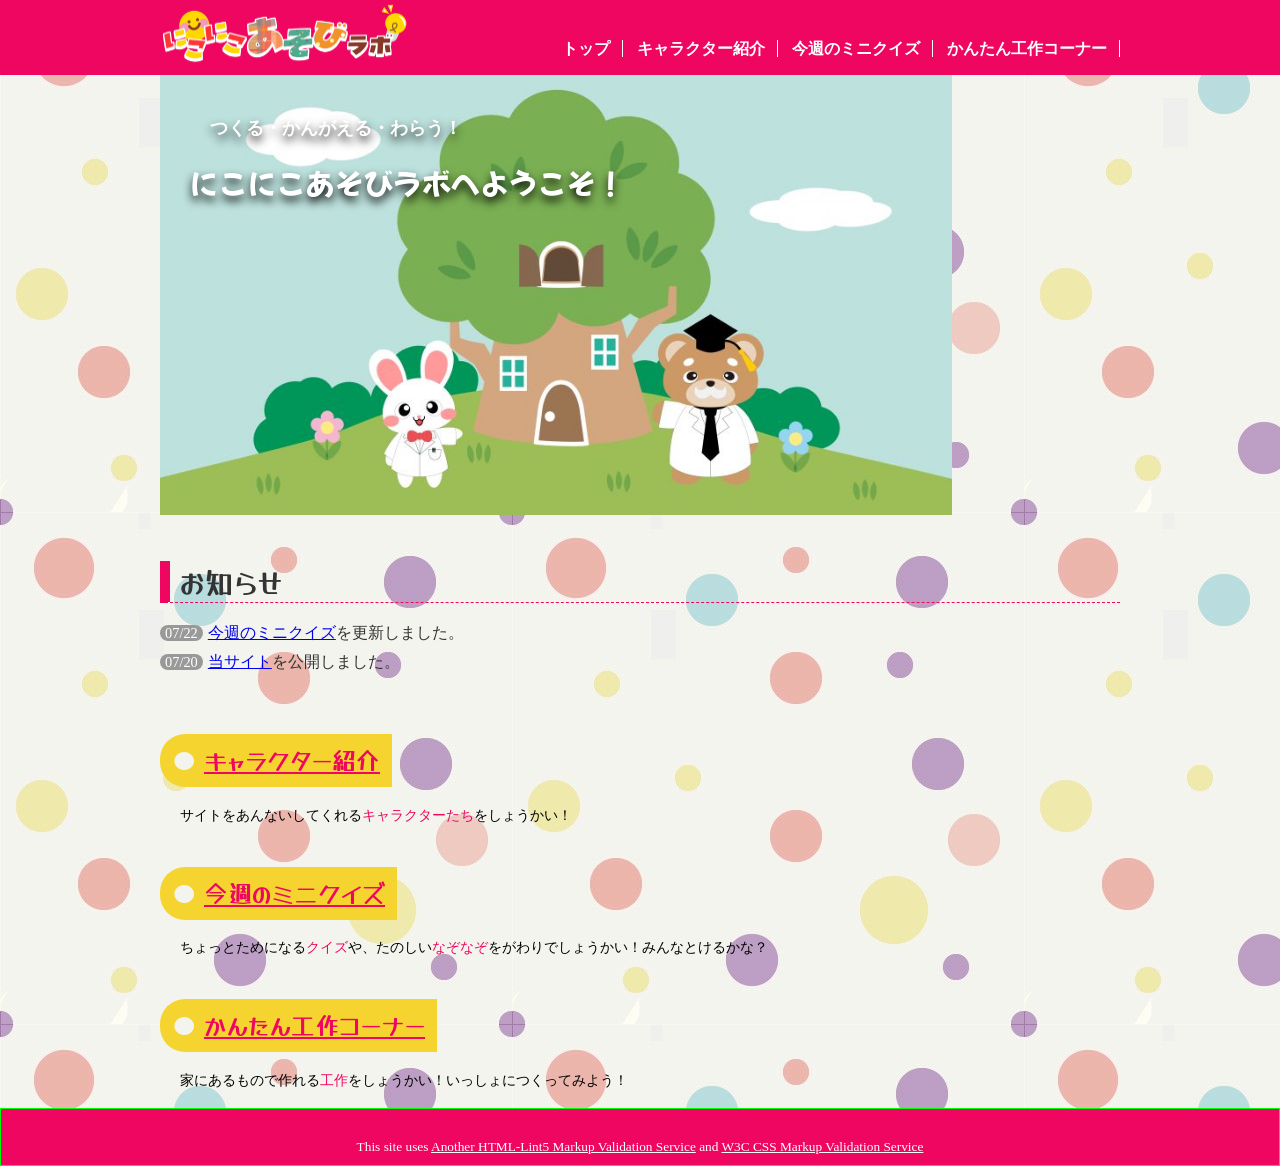
<file: index.html>
<!DOCTYPE html>
<html lang="ja">

<head>
    <meta charset="UTF-8">
    <title>にこにこあそびラボ：トップページ</title>
    <link rel="stylesheet" href="css/mystyle.css">
    <link rel="preconnect" href="https://fonts.googleapis.com">
    <link rel="preconnect" href="https://fonts.gstatic.com" crossorigin>
    <link rel="stylesheet"
        href="https://fonts.googleapis.com/css2?family=Mochiy+Pop+One&family=Yusei+Magic&display=swap">
    <link href="https://use.fontawesome.com/releases/v5.6.1/css/all.css" rel="stylesheet">
    <meta name="description" content="にこにこあそびラボは・・">
    <meta name="viewport" content="width=device-width">
</head>

<body>
    <header>
        <div class="header-in">
            <a href="index.html">
                <img id="pagetop" src="image/logo.png" width="250" height="70.25" alt="にこにこあそびラボ">
            </a>
            <nav>
                <ul>
                    <li><a href="index.html">トップ</a></li>
                    <li><a href="contents1.html">キャラクター紹介</a></li>
                    <li><a href="contents2-2.html">今週のミニクイズ</a></li>
                    <li><a href="contents3.html">かんたん工作コーナー</a></li>
                </ul>
            </nav>
        </div>
    </header>
    <article>
        <img src="image/image_top.jpg" width="792" height="440" alt="トップページ画像">
        <div class="catch">
            <p class="catch-p"><strong>つくる・かんがえる・わらう！</strong></p>
            <h1>にこにこあそびラボへようこそ！</h1>
        </div>
        <br><br>
        <h2>お知らせ</h2>
        <ul>
            <li><time datetime="2024-07-22">07/22</time><a href="contents2-2.html">今週のミニクイズ</a>を更新しました。</li>
            <li><time datetime="2024-07-20">07/20</time><a href="index.html">当サイト</a>を公開しました。</li>
        </ul>
        <br>
        <div class="index-section">
            <section>
                <h3><a href="contents1.html">キャラクター紹介</a></h3>
                <p>サイトをあんないしてくれる<span class="red">キャラクターたち</span>をしょうかい！</p>
            </section>
            <section>
                <h3><a href="contents2-2.html">今週のミニクイズ</a></h3>
                <p>ちょっとためになる<span class="red">クイズ</span>や、たのしい<span class="red">なぞなぞ</span>をがわりでしょうかい！みんなとけるかな？</p>
            </section>
            <section>
                <h3><a href="contents3.html">かんたん工作コーナー</a></h3>
                <p>家にあるもので作れる<span class="red">工作</span>をしょうかい！いっしょにつくってみよう！</p>
            </section>
        </div>
    </article>
    <footer>
        <br><small>This site uses <a href="&https://www.htmllint.net/html-lint/htmllint.html#" target="_blank"> Another
                HTML-Lint5 Markup Validation Service</a>
            and <a href="https://jigsaw.w3.org/css-validator/#validate_by_upload" target="_blank"> W3C CSS Markup
                Validation Service</a></small>
    </footer>
</body>

</html>
</file>
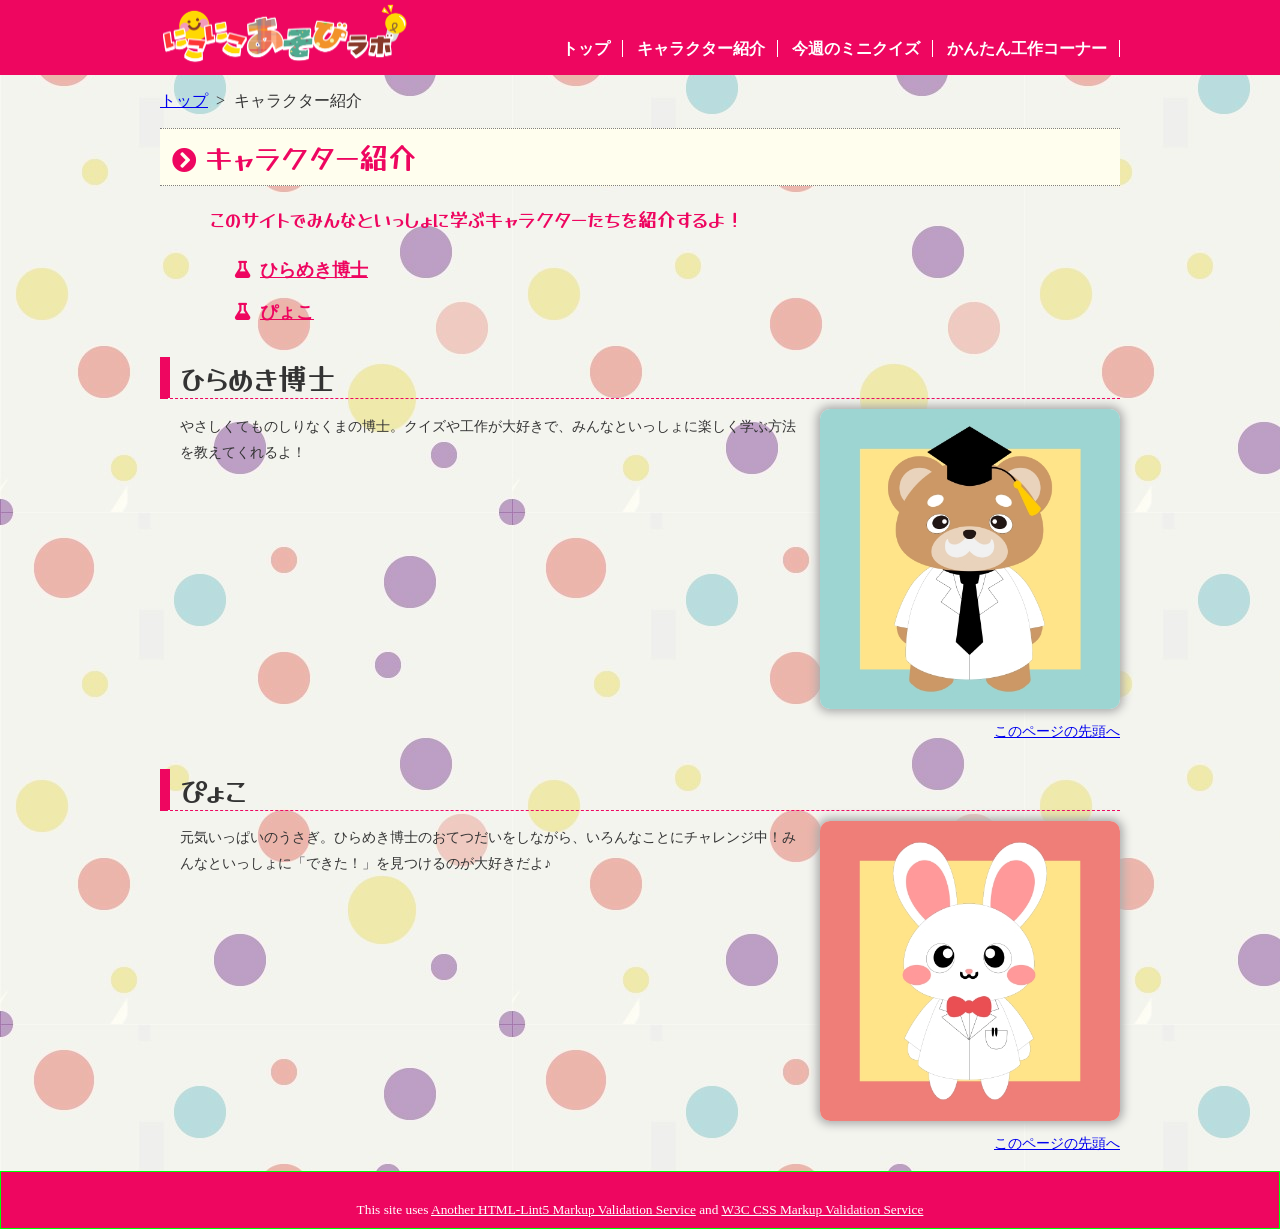
<file: contents1.html>
<!DOCTYPE html>
<html lang="ja">

<head>
    <meta charset="UTF-8">
    <title>にこにこあそびラボ：キャラクター紹介</title>
    <link rel="stylesheet" href="css/mystyle.css">
    <link rel="preconnect" href="https://fonts.googleapis.com">
    <link rel="preconnect" href="https://fonts.gstatic.com" crossorigin>
    <link rel="stylesheet"
        href="https://fonts.googleapis.com/css2?family=Mochiy+Pop+One&family=Yusei+Magic&display=swap">
    <link href="https://use.fontawesome.com/releases/v5.6.1/css/all.css" rel="stylesheet">
    <meta name="description" content="キャラクター紹介は・・・">
    <meta name="viewport" content="width=device-width">
</head>

<body>
    <header>
        <div class="header-in">
            <a href="index.html">
                <img id="pagetop" src="image/logo.png" width="250" height="70.25" alt="にこにこあそびラボ">
            </a>
            <nav>
                <ul>
                    <li><a href="index.html">トップ</a></li>
                    <li><a href="contents1.html">キャラクター紹介</a></li>
                    <li><a href="contents2-2.html">今週のミニクイズ</a></li>
                    <li><a href="contents3.html">かんたん工作コーナー</a></li>
                </ul>
            </nav>
        </div>
    </header>
    <article class="page">
        <ol class="ol-flow">
            <li><a href="index.html">トップ</a>&nbsp;&nbsp;&gt;</li>
            <li>キャラクター紹介</li>
        </ol>
        <h1 class="contents-h1">キャラクター紹介</h1>
        <p class="contents1-p">このサイトでみんなといっしょに学ぶキャラクターたちを紹介するよ！</p>
        <ul class="contents1-list">
            <li><a href="#contents1-1">ひらめき博士</a></li>
            <li><a href="#contents1-2">ぴょこ</a></li>
        </ul>
        <section>
            <h2 id="contents1-1">ひらめき博士</h2>
            <img class="contents1-img" src="image/character1.jpg" width="300" height="300" alt="くま博士のイラスト">
            <p>やさしくてものしりなくまの博士。クイズや工作が大好きで、みんなといっしょに楽しく学ぶ方法を教えてくれるよ！</p>
            <p class="sentou"><a href="#pagetop">このページの先頭へ</a></p>
        </section>
        <section>
            <h2 id="contents1-2">ぴょこ</h2>
            <img class="contents1-img" src="image/character2.jpg" width="300" height="300" alt="ひよこ冒険者のイラスト">
            <p>元気いっぱいのうさぎ。ひらめき博士のおてつだいをしながら、いろんなことにチャレンジ中！みんなといっしょに「できた！」を見つけるのが大好きだよ♪</p>
            <p class="sentou"><a href="#pagetop">このページの先頭へ</a></p>
        </section>
    </article>
    <footer>
        <br><small>This site uses <a href="&https://www.htmllint.net/html-lint/htmllint.html#" target="_blank"> Another
                HTML-Lint5 Markup Validation Service</a>
            and <a href="https://jigsaw.w3.org/css-validator/#validate_by_upload" target="_blank"> W3C CSS Markup
                Validation Service</a></small>
    </footer>
</body>

</html>
</file>
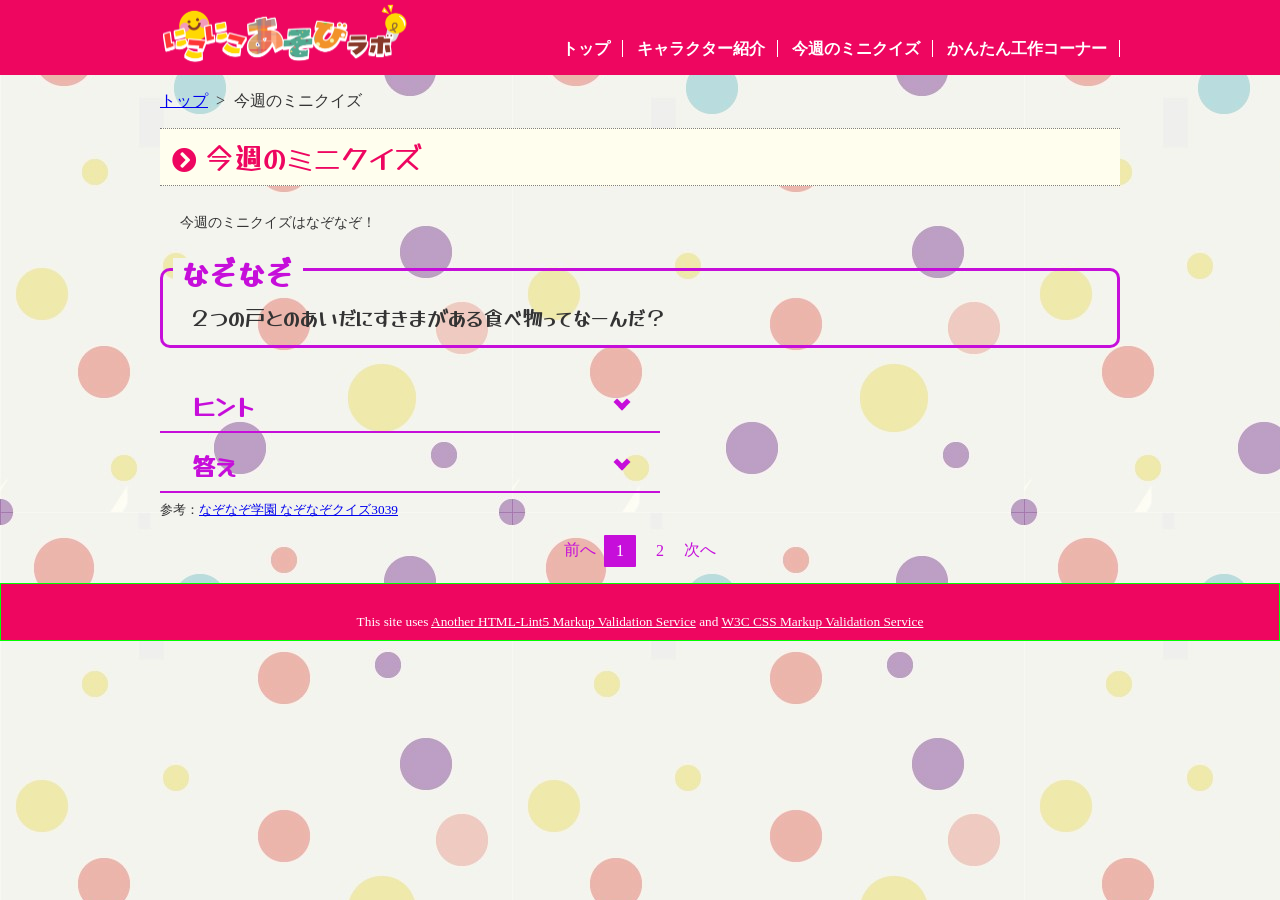
<file: contents2-1.html>
<!DOCTYPE html>
<html lang="ja">

<head>
    <meta charset="UTF-8">
    <title>にこにこあそびラボ：今週のミニクイズ</title>
    <link rel="stylesheet" href="css/mystyle.css">
    <link rel="preconnect" href="https://fonts.googleapis.com">
    <link rel="preconnect" href="https://fonts.gstatic.com" crossorigin>
    <link rel="stylesheet"
        href="https://fonts.googleapis.com/css2?family=Mochiy+Pop+One&family=Yusei+Magic&display=swap">
    <link href="https://use.fontawesome.com/releases/v5.6.1/css/all.css" rel="stylesheet">
    <meta name="description" content="今週のミニクイズは・・・">
    <meta name="viewport" content="width=device-width">
</head>

<body>
    <header>
        <div class="header-in">
            <a href="index.html">
                <img id="pagetop" src="image/logo.png" width="250" height="70.25" alt="にこにこあそびラボ">
            </a>
            <nav>
                <ul>
                    <li><a href="index.html">トップ</a></li>
                    <li><a href="contents1.html">キャラクター紹介</a></li>
                    <li><a href="contents2-2.html">今週のミニクイズ</a></li>
                    <li><a href="contents3.html">かんたん工作コーナー</a></li>
                </ul>
            </nav>
        </div>
    </header>
    <article class="page">
        <ol class="ol-flow">
            <li><a href="index.html">トップ</a>&nbsp;&nbsp;&gt;</li>
            <li>今週のミニクイズ</li>
        </ol>
        <h1 class="contents-h1">今週のミニクイズ</h1>
        <p>今週のミニクイズはなぞなぞ！</p>
        <div class="contents2-box">
            <span class="box-title">なぞなぞ</span>
            <p>２つの戸とのあいだにすきまがある食べ物ってなーんだ？</p>
        </div>
        <details class="accordion">
            <summary>ヒント</summary>
            <!-- 左の吹き出し -->
            <div class="chat left">
                <figure>
                    <img src="image/character1_icon.png" width="100" height="100" alt="ひらめき博士のアイコン">
                </figure>
                <div class="chatting kuma">
                    <p class="chat-text">ヒントは野菜じゃ。</p>
                </div>
            </div>
        </details>
        <details class="accordion">
            <summary>答え</summary>
            <!-- 右の吹き出し -->
            <div class="chat right">
                <figure>
                    <img src="image/character2_icon.png" width="100" height="100" alt="ぴょこのアイコン">
                </figure>
                <div class="chatting usagi">
                    <p class="chat-text">わかった！<br>トマトだね！</p>
                </div>
            </div>
            <!-- 左の吹き出し -->
            <div class="chat left">
                <figure>
                    <img src="image/character1_icon.png" width="100" height="100" alt="ひらめき博士のアイコン">
                </figure>
                <div class="chatting kuma">
                    <p class="chat-text">正解じゃ！</p>
                </div>
            </div>
            <!-- 左の吹き出し -->
            <div class="chat left">
                <figure>
                    <img src="image/character1_icon.png" width="100" height="100" alt="ひらめき博士のアイコン">
                </figure>
                <div class="chatting kuma">
                    <p class="chat-text">２つの戸(と)のあいだに間(ま)があるから、戸(と)間(ま)戸(と)になるんじゃよ。</p>
                </div>
            </div>
        </details>
        <small>参考：<a href="https://nazogaku.com/q3039/">なぞなぞ学園 なぞなぞクイズ3039</a></small>
        <ol class="pagination-2">
            <li class="prev"><a href="#">前へ</a></li>
            <li class="current"><a href="contents2-1.html">1</a></li>
            <li><a href="contents2-2.html">2</a></li>
            <li class="next"><a href="contents2-2.html">次へ</a></li>
        </ol>
    </article>
    <footer>
        <br><small>This site uses <a href="&https://www.htmllint.net/html-lint/htmllint.html#" target="_blank"> Another
                HTML-Lint5 Markup Validation Service</a>
            and <a href="https://jigsaw.w3.org/css-validator/#validate_by_upload" target="_blank"> W3C CSS Markup
                Validation Service</a></small>
    </footer>
</body>

</html>
</file>
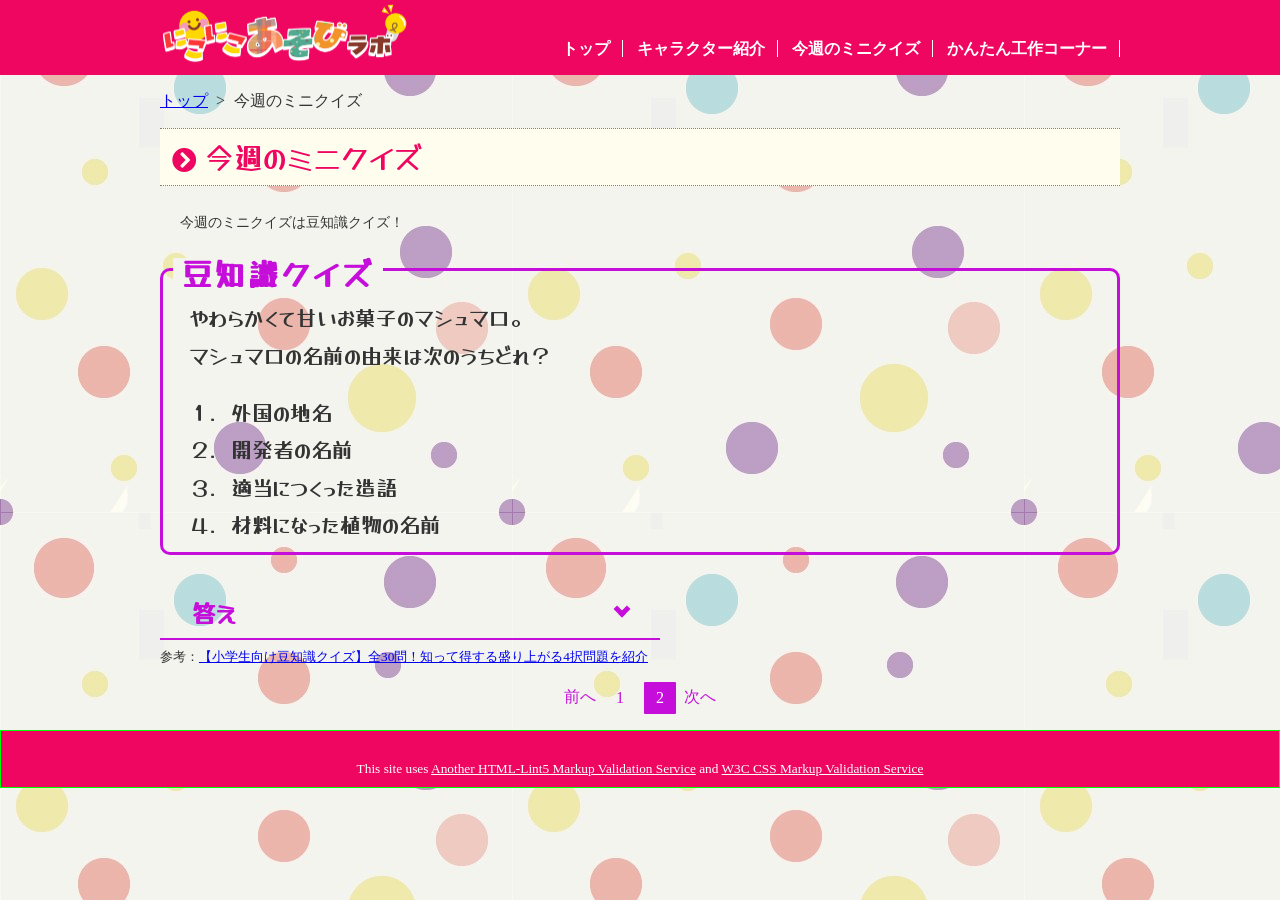
<file: contents2-2.html>
<!DOCTYPE html>
<html lang="ja">

<head>
    <meta charset="UTF-8">
    <title>にこにこあそびラボ：今週のミニクイズ</title>
    <link rel="stylesheet" href="css/mystyle.css">
    <link rel="preconnect" href="https://fonts.googleapis.com">
    <link rel="preconnect" href="https://fonts.gstatic.com" crossorigin>
    <link rel="stylesheet"
        href="https://fonts.googleapis.com/css2?family=Mochiy+Pop+One&family=Yusei+Magic&display=swap">
    <link href="https://use.fontawesome.com/releases/v5.6.1/css/all.css" rel="stylesheet">
    <meta name="description" content="今週のミニクイズは・・・">
    <meta name="viewport" content="width=device-width">
</head>

<body>
    <header>
        <div class="header-in">
            <a href="index.html">
                <img id="pagetop" src="image/logo.png" width="250" height="70.25" alt="にこにこあそびラボ">
            </a>
            <nav>
                <ul>
                    <li><a href="index.html">トップ</a></li>
                    <li><a href="contents1.html">キャラクター紹介</a></li>
                    <li><a href="contents2-2.html">今週のミニクイズ</a></li>
                    <li><a href="contents3.html">かんたん工作コーナー</a></li>
                </ul>
            </nav>
        </div>
    </header>
    <article class="page">
        <ol class="ol-flow">
            <li><a href="index.html">トップ</a>&nbsp;&nbsp;&gt;</li>
            <li>今週のミニクイズ</li>
        </ol>
        <h1 class="contents-h1">今週のミニクイズ</h1>
        <p>今週のミニクイズは豆知識クイズ！</p>
        <div class="contents2-box">
            <span class="box-title">豆知識クイズ</span>
            <p>やわらかくて甘いお菓子のマシュマロ。<br>マシュマロの名前の由来は次のうちどれ？</p>
            <p>１．外国の地名<br>２．開発者の名前<br>３．適当につくった造語<br>４．材料になった植物の名前</p>
        </div>

        <details class="accordion">
            <summary>答え</summary>
            <!-- 左の吹き出し -->
            <div class="chat left">
                <figure>
                    <img src="image/character1_icon.png" width="100" height="100" alt="ひらめき博士のアイコン">
                </figure>
                <div class="chatting kuma">
                    <p class="chat-text">答えは、４の材料になった植物の名前じゃ。</p>
                </div>
            </div>
            <!-- 右の吹き出し -->
            <div class="chat right">
                <figure>
                    <img src="image/character2_icon.png" width="100" height="100" alt="ぴょこのアイコン">
                </figure>
                <div class="chatting usagi">
                    <p class="chat-text">「マシュマロ」という植物があるの？</p>
                </div>
            </div>
            <!-- 左の吹き出し -->
            <div class="chat left">
                <figure>
                    <img src="image/character1_icon.png" width="100" height="100" alt="ひらめき博士のアイコン">
                </figure>
                <div class="chatting kuma">
                    <p class="chat-text">そうじゃ。<br>日本名では「ウスベニタチアオイ」と呼ばれておるぞ。</p>
                </div>
            </div>
        </details>
        <small>参考：<a href="https://quiz-oukoku.jp/mamechishiki-quiz-primary-school/">【小学生向け豆知識クイズ】全30問！知って得する盛り上がる4択問題を紹介</a></small>
        <ol class="pagination-2">
            <li class="prev"><a href="contents2-1.html">前へ</a></li>
            <li><a href="contents2-1.html">1</a></li>
            <li class="current"><a href="contents2-2.html">2</a></li>
            <li class="next"><a href="#">次へ</a></li>
        </ol>
    </article>
    <footer>
        <br><small>This site uses <a href="&https://www.htmllint.net/html-lint/htmllint.html#" target="_blank"> Another
                HTML-Lint5 Markup Validation Service</a>
            and <a href="https://jigsaw.w3.org/css-validator/#validate_by_upload" target="_blank"> W3C CSS Markup
                Validation Service</a></small>
    </footer>
</body>

</html>
</file>
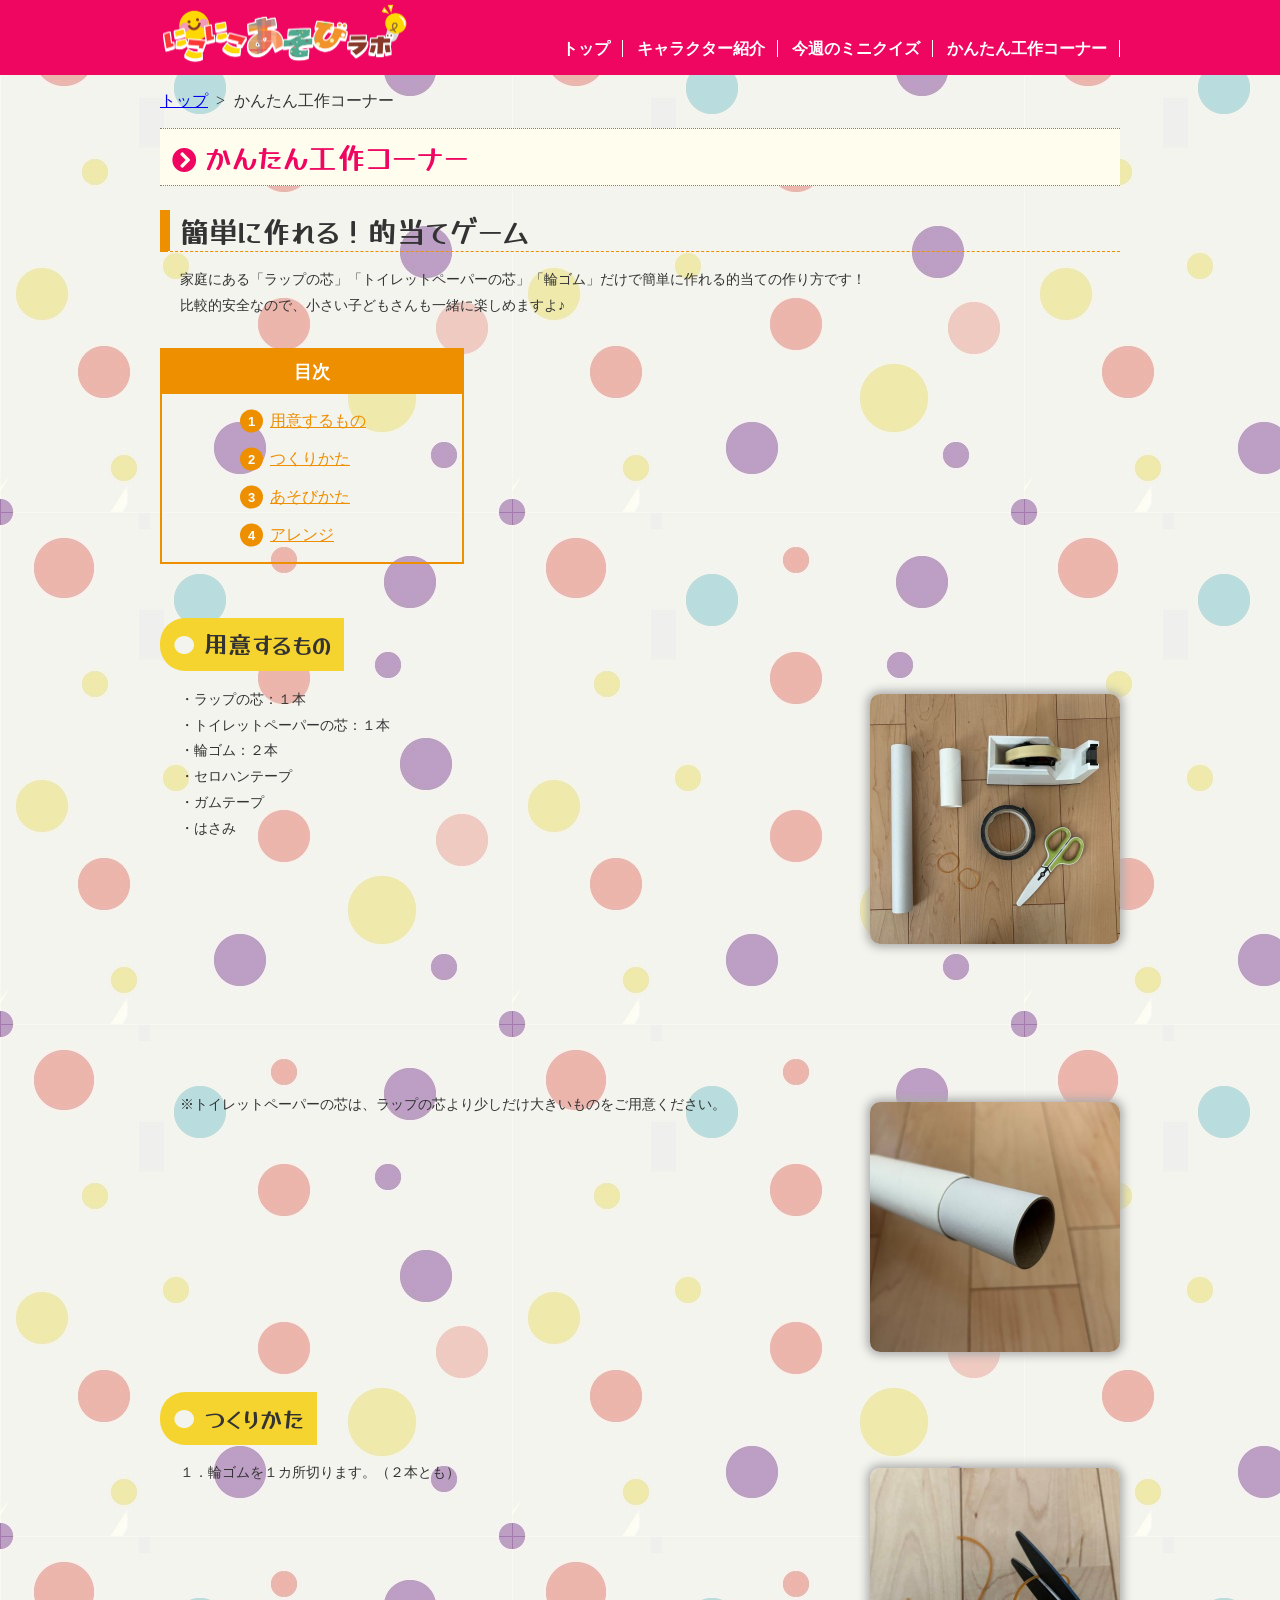
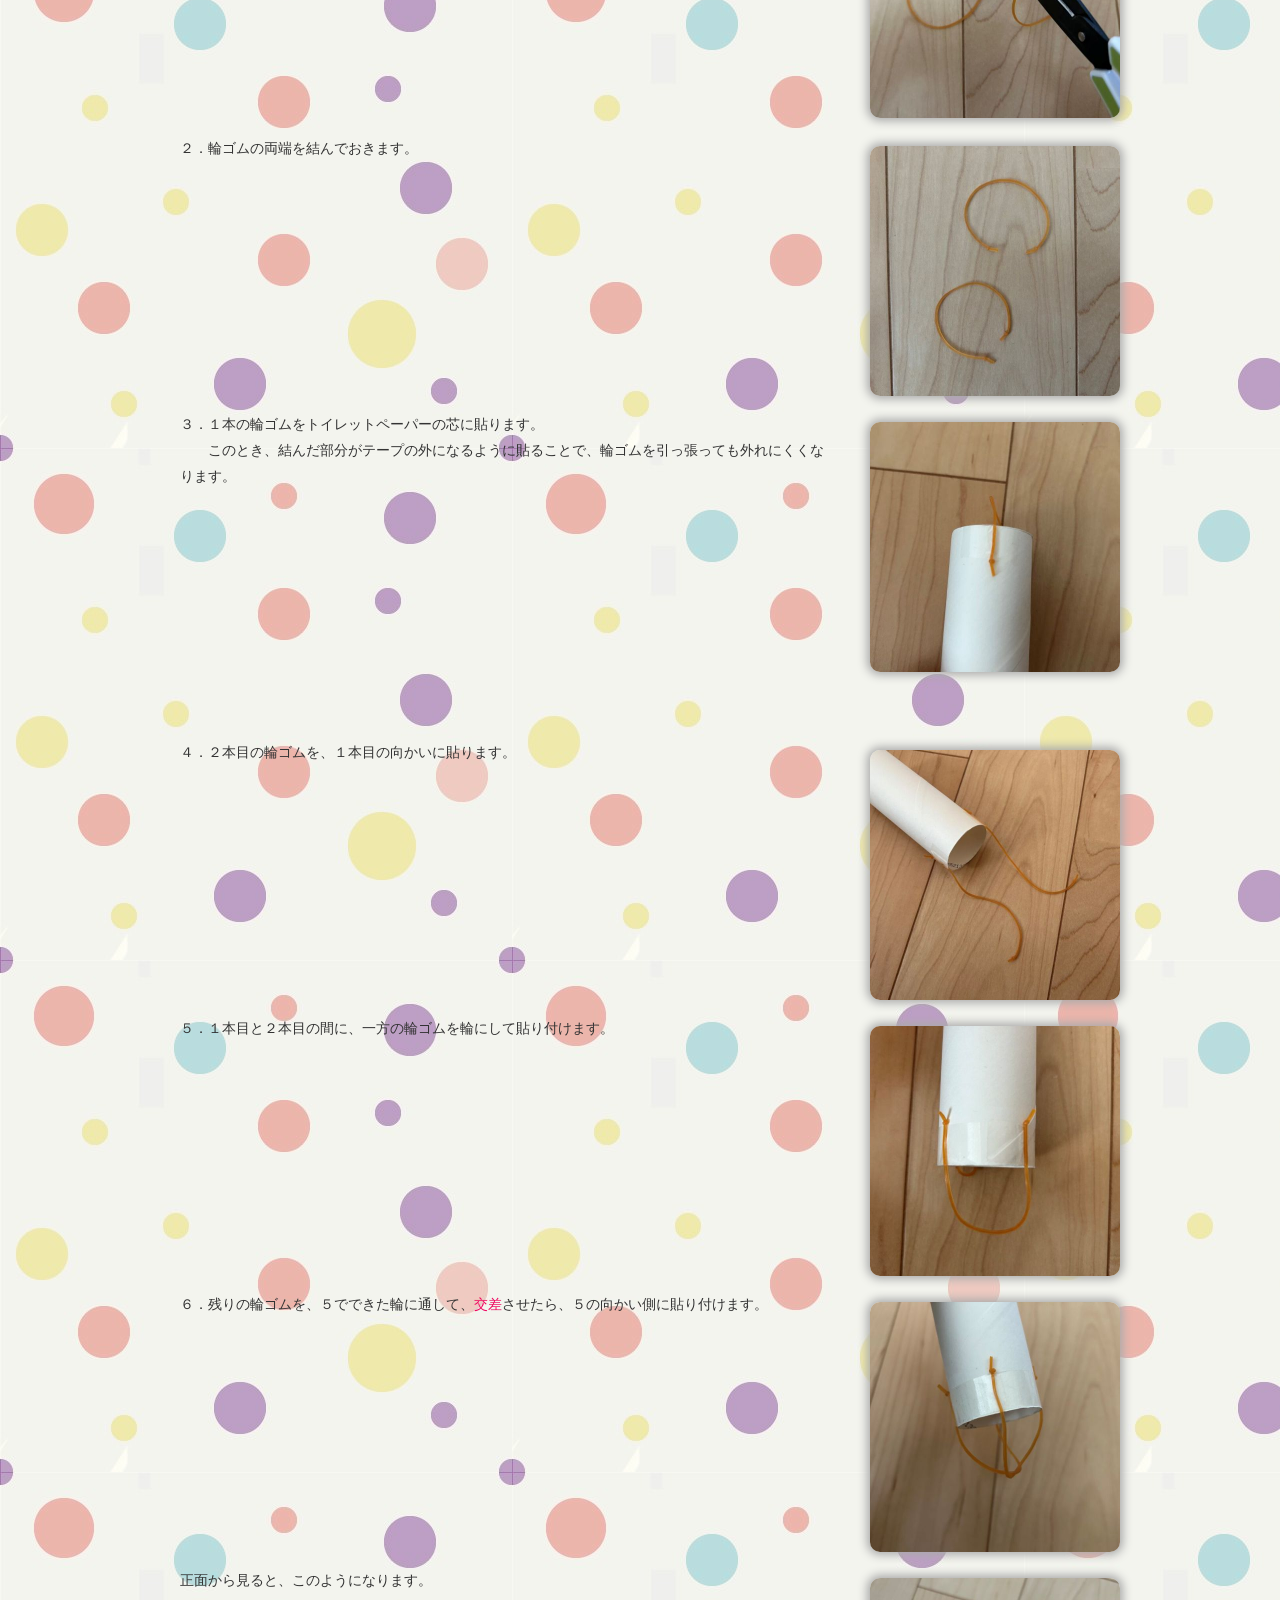
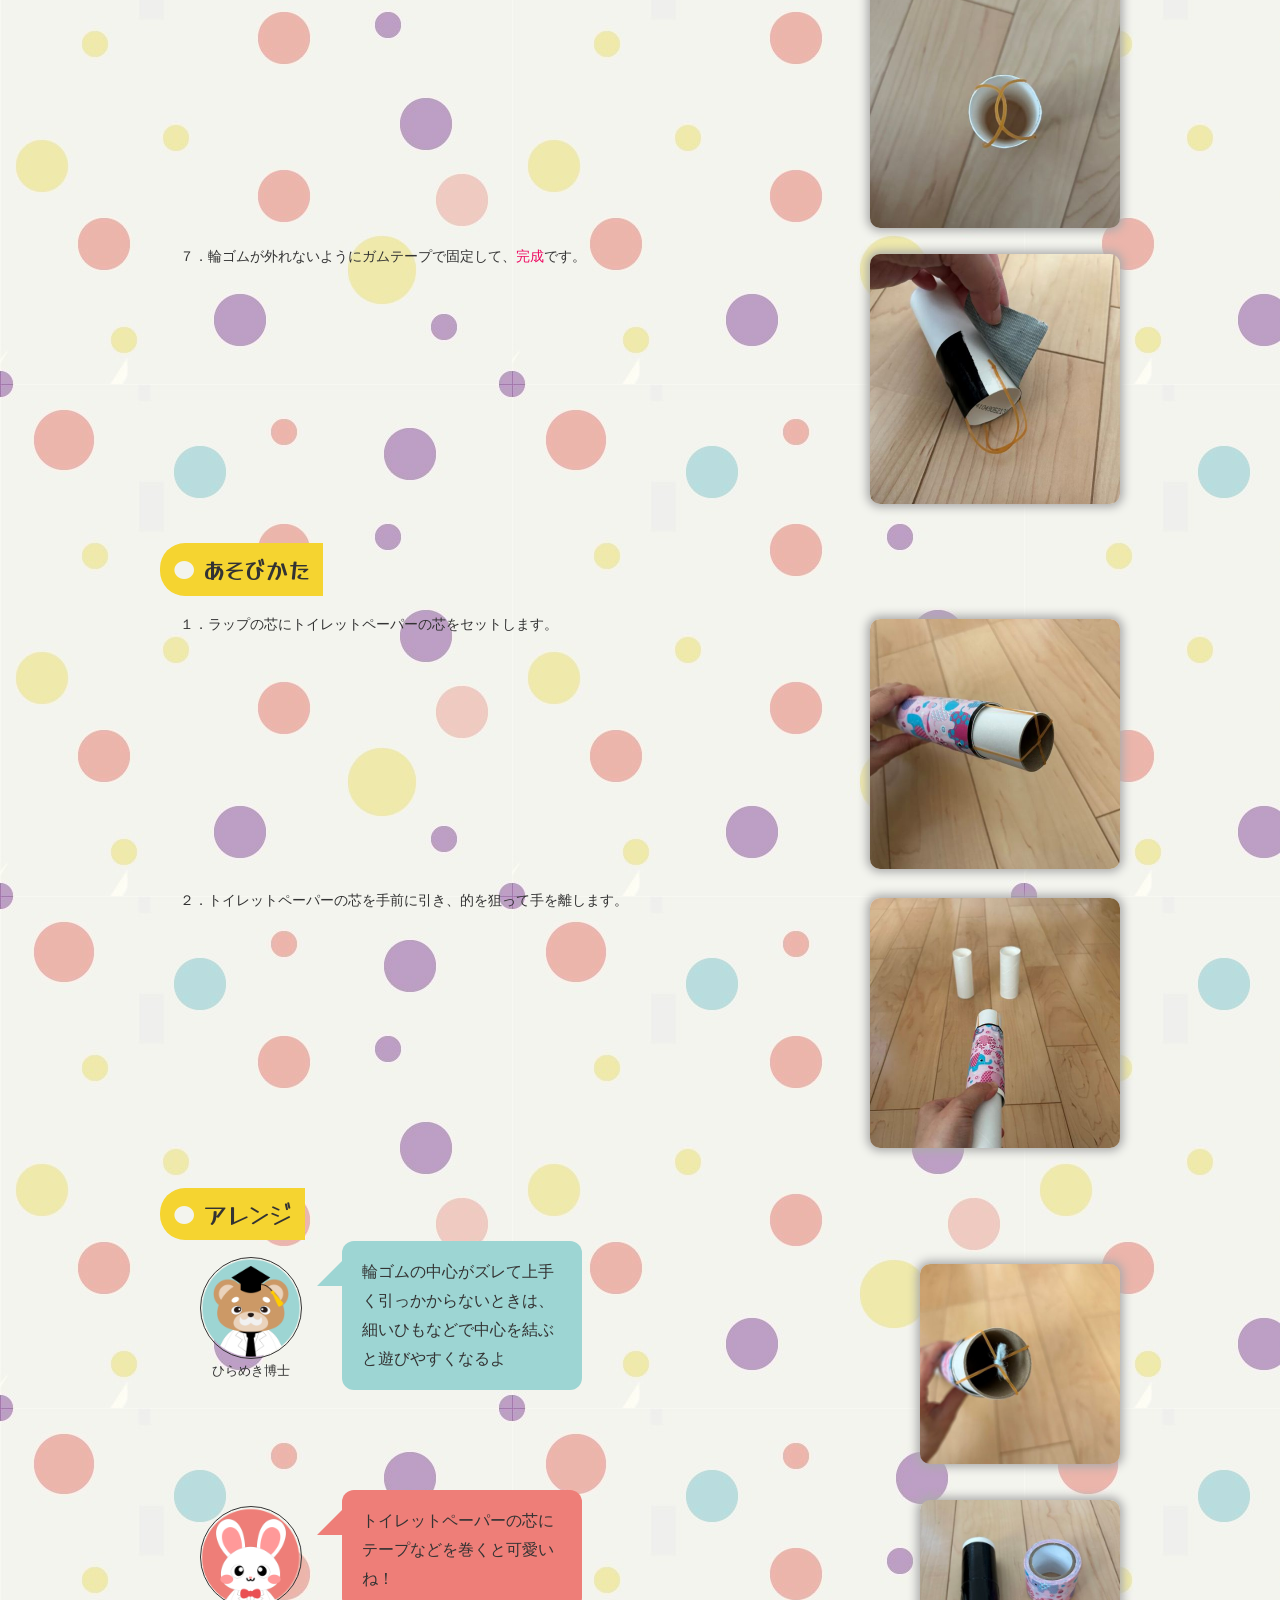
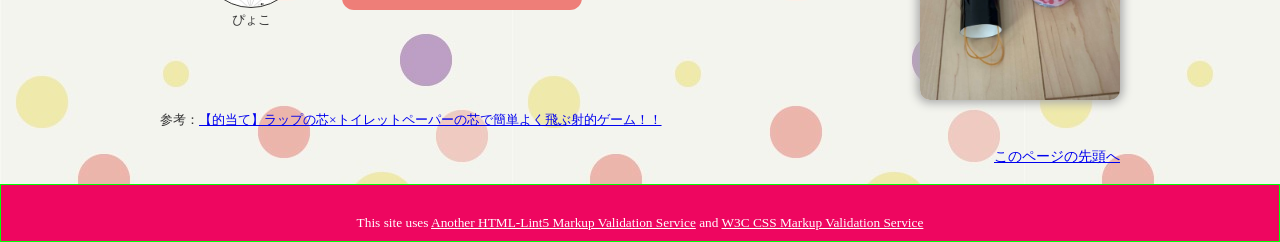
<file: contents3.html>
<!DOCTYPE html>
<html lang="ja">

<head>
    <meta charset="UTF-8">
    <title>にこにこあそびラボ：かんたん工作コーナー</title>
    <link rel="stylesheet" href="css/mystyle.css">
    <link rel="preconnect" href="https://fonts.googleapis.com">
    <link rel="preconnect" href="https://fonts.gstatic.com" crossorigin>
    <link rel="stylesheet"
        href="https://fonts.googleapis.com/css2?family=Mochiy+Pop+One&family=Yusei+Magic&display=swap">
    <link href="https://use.fontawesome.com/releases/v5.6.1/css/all.css" rel="stylesheet">
    <meta name="description" content="かんたん工作コーナーは・・・">
    <meta name="viewport" content="width=device-width">
</head>

<body>
    <header>
        <div class="header-in">
            <a href="index.html">
                <img id="pagetop" src="image/logo.png" width="250" height="70.25" alt="にこにこあそびラボ">
            </a>
            <nav>
                <ul>
                    <li><a href="index.html">トップ</a></li>
                    <li><a href="contents1.html">キャラクター紹介</a></li>
                    <li><a href="contents2-2.html">今週のミニクイズ</a></li>
                    <li><a href="contents3.html">かんたん工作コーナー</a></li>
                </ul>
            </nav>
        </div>
    </header>
    <article class="page">
        <ol class="ol-flow">
            <li><a href="index.html">トップ</a>&nbsp;&nbsp;&gt;</li>
            <li>かんたん工作コーナー</li>
        </ol>
        <h1 class="contents-h1">かんたん工作コーナー</h1>
        <h2 class="contents3-h2">簡単に作れる！的当てゲーム</h2>
        <p>家庭にある「ラップの芯」「トイレットペーパーの芯」「輪ゴム」だけで簡単に作れる的当ての作り方です！
            <br>比較的安全なので、小さい子どもさんも一緒に楽しめますよ♪
        </p>
        <div class="contents3-list">
            <div>目次</div>
            <ol>
                <li><a href="#contents3-1">用意するもの</a></li>
                <li><a href="#contents3-2">つくりかた</a></li>
                <li><a href="#contents3-3">あそびかた</a></li>
                <li><a href="#contents3-4">アレンジ</a></li>
            </ol>
        </div>
        <section class="contents3">
            <h3 id="contents3-1">用意するもの</h3>
            <img class="contents3-1-img" src="image/kousaku1-1.jpg" width="250" height="250" alt="用意するもの">
            <p>・ラップの芯：１本<br>・トイレットペーパーの芯：１本<br>・輪ゴム：２本<br>・セロハンテープ<br>・ガムテープ<br>・はさみ</p>
            <img class="contents3-2-img" src="image/kousaku1-2.jpg" width="250" height="250" alt="用意するもの">
            <p>※トイレットペーパーの芯は、ラップの芯より少しだけ大きいものをご用意ください。</p>
        </section>
        <section class="contents3">
            <h3 id="contents3-2">つくりかた</h3>
            <img class="contents3-1-img" src="image/kousaku2-1.jpg" width="250" height="250" alt="つくりかた">
            <p>１．輪ゴムを１カ所切ります。（２本とも）</p>
            <img class="contents3-2-img" src="image/kousaku2-2.jpg" width="250" height="250" alt="つくりかた">
            <p>２．輪ゴムの両端を結んでおきます。</p>
            <img class="contents3-2-img" src="image/kousaku2-3.jpg" width="250" height="250" alt="つくりかた">
            <p>３．１本の輪ゴムをトイレットペーパーの芯に貼ります。<br>　　このとき、結んだ部分がテープの外になるように貼ることで、輪ゴムを引っ張っても外れにくくなります。</p>
            <img class="contents3-2-img" src="image/kousaku2-4.jpg" width="250" height="250" alt="つくりかた">
            <p>４．２本目の輪ゴムを、１本目の向かいに貼ります。</p>
            <img class="contents3-2-img" src="image/kousaku2-5.jpg" width="250" height="250" alt="つくりかた">
            <p>５．１本目と２本目の間に、一方の輪ゴムを輪にして貼り付けます。</p>
            <img class="contents3-2-img" src="image/kousaku2-6.jpg" width="250" height="250" alt="つくりかた">
            <p>６．残りの輪ゴムを、５でできた輪に通して、<span class="red">交差</span>させたら、５の向かい側に貼り付けます。</p>
            <img class="contents3-2-img" src="image/kousaku2-6-2.jpg" width="250" height="250" alt="つくりかた">
            <p>正面から見ると、このようになります。</p>
            <img class="contents3-2-img" src="image/kousaku2-7.jpg" width="250" height="250" alt="つくりかた">
            <p>７．輪ゴムが外れないようにガムテープで固定して、<span class="red">完成</span>です。</p>
        </section>
        <section class="contents3">
            <h3 id="contents3-3">あそびかた</h3>
            <img class="contents3-1-img" src="image/kousaku3-1.jpg" width="250" height="250" alt="あそびかた">
            <p>１．ラップの芯にトイレットペーパーの芯をセットします。</p>
            <img class="contents3-2-img" src="image/kousaku3-2.jpg" width="250" height="250" alt="あそびかた">
            <p>２．トイレットペーパーの芯を手前に引き、的を狙って手を離します。</p>
        </section>
        <section class="contents3-a">
            <h3 id="contents3-4">アレンジ</h3>
            <img class="contents3-1-img" src="image/kousaku4-1.jpg" width="200" height="200" alt="アレンジ">
            <!-- 左の吹き出し -->
            <div class="chat left">
                <figure class="icon-img">
                    <img src="image/character1_icon.png" width="100" height="100" alt="ひらめき博士のアイコン">
                    <figcaption class="icon-name">ひらめき博士</figcaption>
                </figure>
                <div class="chatting kuma">
                    <p class="chat-text">輪ゴムの中心がズレて上手く引っかからないときは、細いひもなどで中心を結ぶと遊びやすくなるよ</p>
                </div>
            </div>
            <img class="contents3-2-img" src="image/kousaku4-2.jpg" width="200" height="200" alt="アレンジ">
            <!-- 右の吹き出し -->
            <div class="chat left2">
                <figure class="icon-img">
                    <img src="image/character2_icon.png" width="100" height="100" alt="ぴょこのアイコン">
                    <figcaption class="icon-name">ぴょこ</figcaption>
                </figure>
                <div class="chatting usagi">
                    <p class="chat-text">トイレットペーパーの芯にテープなどを巻くと可愛いね！</p>
                </div>
            </div>
        </section>
        <small>参考：<a href="https://ouchiasobiyori.com/matoate6/">【的当て】ラップの芯×トイレットペーパーの芯で簡単よく飛ぶ射的ゲーム！！</a></small>
        <p class="sentou"><a href="#pagetop">このページの先頭へ</a></p>
    </article>
    <footer>
        <br><small>This site uses <a href="&https://www.htmllint.net/html-lint/htmllint.html#" target="_blank"> Another
                HTML-Lint5 Markup Validation Service</a>
            and <a href="https://jigsaw.w3.org/css-validator/#validate_by_upload" target="_blank"> W3C CSS Markup
                Validation Service</a></small>
    </footer>
</body>

</html>
</file>
<file: css/mystyle.css>
@charset "utf-8";

body {
    background-image: url(../image/image_back.jpg);
    color: #333;
    margin: 0;
    padding: 0;
}

header {
    background-color: #EE0660;
    color: #ffffff;
}

.header-in {
    width: 960px;
    height: 75px;
    margin-left: auto;
    margin-right: auto;
}

header img {
    float: left;
}

nav ul {
    font-weight: bold;
    text-align: right;
    padding-top: 35px;
    padding-bottom: 5px;
    margin: 0;
}

nav ul a {
    text-decoration: none;
    color: #ffffff;
}

nav ul a:hover {
    color: #FFD802;
}

nav ul a:active {
    color: #FF3636;
}

nav li {
    display: inline;
    padding-left: 10px;
    padding-right: 12px;
    border-right: 1px solid #fff;
}

article {
    position: relative;
    clear: both;
    width: 960px;
    margin-left: auto;
    margin-right: auto;
}

p {
    font-size: 90%;
    line-height: 1.8;
    padding-left: 20px;
}

h1 {
    font-size: 180%;
    font-family: "Mochiy Pop One", sans-serif;
    font-weight: 400;
    font-style: normal;
    margin-top: 0px;
}

h2 {
    font-size: 180%;
    border-bottom: 1px dashed #EE0660;
    border-left: 10px solid #EE0660;
    padding-left: 10px;
    font-family: "Yusei Magic", sans-serif;
    font-weight: 400;
    font-style: normal;
    margin-bottom: 10px;
}

h3 {
    font-family: "Yusei Magic", sans-serif;
    font-weight: 500;
    font-style: normal;
    font-size: 150%;
    /*文字色*/
    padding: 0.5em;
    /*文字周りの余白*/
    display: inline-block;
    /*おまじない*/
    line-height: 1.2;
    /*行高*/
    background: #F5D430;
    /*背景色*/
    vertical-align: middle;
    border-radius: 25px 0px 0px 25px;
    /*左側の角を丸く*/
    margin-bottom: 1px;
}

h3:before {
    content: '●';
    color: #f3f4ee;
    margin-right: 8px;
}

h3 a {
    color: #EE0660;
}

h3 a:hover {
    color: #C60EDA;
}

.catch {
    position: absolute;
    top: 20px;
    left: 30px;
    color: #ffffff;
    text-shadow: 0px 5px 10px #000000;
}

.catch-p {
    font-size: 110%;
}

ul {
    list-style-type: none;
    padding-left: 0;
    line-height: 1.8;
    font-size: 100%;
}

ul time {
    border-radius: 10px;
    background-color: #999999;
    color: #ffffff;
    font-size: 90%;
    padding-left: 5px;
    padding-right: 5px;
    margin-right: 5px;
}

.index-section {
    color: #000000;
}

.red {
    color: #EE0660;
}

footer {
    text-align: center;
    border: 1px solid lime;
    background-color: #EE0660;
    color: #fff;
    padding-top: 10px;
    padding-bottom: 10px;
}

footer a {
    text-decoration: underline;
    color: #ffffff;
}

.page {
    padding-left: 10px;
    padding-right: 10px;
}

.ol-flow {
    padding-left: 0;
}

.ol-flow li {
    display: inline;
    margin-right: 5px;
}

.contents-h1 {
    position: relative;
    /*相対位置*/
    padding: 8px 8px 8px 45px;
    /*アイコン分のスペース*/
    line-height: 1.4;
    /*行高*/
    color: #EE0660;
    /*文字色*/
    border-top: dotted 1px gray;
    border-bottom: dotted 1px gray;
    background: #fffeee;
    font-family: "Yusei Magic", sans-serif;
    font-weight: 400;
    font-style: normal;
}

.contents-h1:before {
    font-family: "Font Awesome 5 Free";
    /*忘れずに*/
    content: "\f138";
    /*アイコンのユニコード*/
    font-weight: 900;
    position: absolute;
    /*絶対位置*/
    font-size: 85%;
    /*サイズ*/
    left: 12px;
    /*アイコンの位置*/
    top: 14px;
    /*アイコンの位置*/
    color: #EE0660;
    /*アイコン色*/
}

.contents1-p {
    color: #EE0660;
    font-family: "Yusei Magic", sans-serif;
    font-weight: 400;
    font-size: 120%;
    padding-left: 50px;
    line-height: 1.0;
}

.contents1-list {
    font-weight: bold;
    padding: 0px 0px 0px 100px;
    position: relative;
    font-size: 110%;
}

.contents1-list li {
    line-height: 1.5;
    padding: 8px 0;
    list-style-type: none !important;
    /*ポチ消す*/
}

.contents1-list li:before {
    font-family: "Font Awesome 5 Free";
    font-weight: 900;
    content: '\f0c3';
    /*アイコン種類*/
    position: absolute;
    left: 75px;
    /*左端からのアイコンまで*/
    color: #EE0660;
    /*アイコン色*/
}

.contents1-list a {
    color: #EE0660;
}

.contents1-img {
    box-shadow: 0px 0px 10px 3px #aaaaaa;
    border-radius: 10px;
    float: right;
    margin-left: 20px;
    margin-bottom: 10px;
}

.sentou {
    clear: both;
    text-align: right;
}

.contents2-box {
    position: relative;
    padding: 8px 16px;
    margin: 32px 0;
    font-weight: bold;
    color: #C60EDA;
    /*文字色*/
    border: solid 3px #C60EDA;
    /*線*/
    border-radius: 10px;
    /*角の丸み*/
}

.contents2-box .box-title {
    font-family: "Yusei Magic", sans-serif;
    position: absolute;
    display: inline-block;
    top: -13px;
    left: 10px;
    padding: 0 9px;
    line-height: 1;
    font-size: 30px;
    background: #F3F4EE;
    color: #C60EDA;
    letter-spacing: 3px;
}

.contents2-box p {
    font-family: "Yusei Magic", sans-serif;
    font-weight: 400;
    font-size: 130%;
    color: #333;
    margin: 20px 0 0 10px;
    padding: 0;
}

.accordion {
    max-width: 500px;
    margin-bottom: 7px;
    border-bottom: 2px solid #C60EDA;
}

.accordion summary {
    display: flex;
    justify-content: space-between;
    align-items: center;
    position: relative;
    padding: 8px 32px;
    color: #C60EDA;
    font-weight: 600;
    cursor: pointer;
    font-family: "Yusei Magic", sans-serif;
    font-size: 150%;
}

.accordion summary::-webkit-details-marker {
    display: none;
}

.accordion summary::after {
    transform: translateY(-25%) rotate(45deg);
    width: 7px;
    height: 7px;
    margin-left: 10px;
    border-bottom: 5px solid #C60EDA;
    border-right: 5px solid #C60EDA;
    content: '';
    transition: transform .3s;
}

.accordion[open] summary::after {
    transform: rotate(225deg);
}

.accordion p {
    transform: translateY(-10px);
    color: #333333;
    transition: transform .5s, opacity .5s;
}

.accordion[open] p {
    transform: none;
    opacity: 1;
}

.accordion img {
    position: absolute;
    margin-left: 30px;
}

.chat {
    display: flex;
    flex-wrap: wrap;
}

/* 左の吹き出し */
.chat.left {
    flex-direction: row;
    /* 左から右に並べる */
}

/* 右の吹き出し */
.chat.right {
    flex-direction: row-reverse;
    /* 右から左に並べる */
}

/* 吹き出しの入力部分の作成 */
.chatting {
    position: relative;
    display: inline-block;
    /* 吹き出しが文字幅に合わせます */
    margin: 20px 0px 50px 100px;
    padding: 0px 20px 0px 0px;
    color: #333;
    font-size: 18px;
    text-align: left;
    /*テキストの位置*/
    border-radius: 12px;
    /*吹き出しの丸み具合*/
    line-height: 1.5;
}

.chatting.kuma {
    background: #9dd5d3;
    /*吹き出しのカラー*/
}

.chatting.usagi {
    background: #ee7e78;
    /*吹き出しのカラー*/
}

/* 吹き出しの三角部分の作成 */
.chatting::after {
    content: "";
    border: 15px solid transparent;
    position: absolute;
    top: 15px;
    /*三角部分の高さ*/
}

.left .chatting::after {
    left: -25px;
    /*左側の三角部分の位置を変更*/
    border-right: 15px solid #9dd5d3;
    border-bottom: 15px solid #9dd5d3;
}

.right .chatting::after {
    right: -25px;
    /*右側の三角部分の位置を変更*/
    border-left: 15px solid #ee7e78;
    border-bottom: 15px solid #ee7e78;
}

/* アイコンの作成 */
.chat figure img {
    border-radius: 50%;
    /*丸の設定*/
    border: 1px solid #333;
    /*アイコンの枠のカラーと太さはここで変更*/
    margin: 0;
}

.chatting p {
    width: 200px;
}

.chat-text {
    margin-right: auto;
    margin-left: auto;
}

.icon-name {
    font-size: 80%;
    text-align: center;
}

.contents3-h2 {
    border-bottom: 1px dashed #EE8F00;
    border-left: 10px solid #EE8F00;
}

.contents3-list {
    border: 2px solid #ee8f00;
    width: 300px;
    margin: 30px 0px;
}

.contents3-list div {
    display: flex;
    justify-content: center;
    align-items: center;
    margin: 0;
    padding: 10px 0;
    background-color: #ee8f00;
    color: #fff;
    font-weight: 600;
    font-size: 110%;
}

.contents3-list ol {
    margin: 0;
    padding: 8px;
    counter-reset: number;
    list-style-type: none !important;
}

.contents3-list li {
    position: relative;
    padding-left: 30px;
    padding: 7px 7px 7px 100px;
    line-height: 24px;
}

.contents3-list li:before {
    /* 数字をつける */
    position: absolute;
    counter-increment: number;
    content: counter(number);
    /* 数字のデザイン */
    display: inline-block;
    background-color: #ee8f00;
    color: #fff;
    font-family: 'Avenir', 'Arial Black', 'Arial', sans-serif;
    font-weight: bold;
    font-size: 13px;
    border-radius: 50%;
    left: 70px;
    width: 23px;
    height: 23px;
    line-height: 23px;
    text-align: center;
    /* 上下中央寄せ */
    top: 50%;
    -webkit-transform: translateY(-50%);
    transform: translateY(-50%);
}

.contents3-list li::marker {
    color: #ee8f00;
    font-size: 18px;
}

.contents3-list a {
    text-decoration: underline;
    color: #ee8f00;
}

.contents3-1-img {
    box-shadow: 0px 0px 10px 3px #aaaaaa;
    border-radius: 10px;
    float: right;
    margin-top: 100px;
}

.contents3-2-img {
    box-shadow: 0px 0px 10px 3px #aaaaaa;
    border-radius: 10px;
    float: right;
    margin-top: 10px;
}

.contents3 p {
    margin-bottom: 250px;
    width: 650px;
}

.contents3-a .chatting {
    position: relative;
    display: inline-block;
    /* 吹き出しが文字幅に合わせます */
    margin: 0;
    margin-bottom: 100px;
    padding: 0px 20px 0px 0px;
    color: #333;
    font-size: 18px;
    text-align: left;
    /*テキストの位置*/
    border-radius: 12px;
    /*吹き出しの丸み具合*/
    line-height: 1.5;
}

.left2 .chatting::after {
    left: -25px;
    /*左側の三角部分の位置を変更*/
    border-right: 15px solid #ee7e78;
    border-bottom: 15px solid #ee7e78;
}

.pagination-2 {
    display: flex;
    justify-content: center;
    align-items: center;
    gap: 0 8px;
    list-style-type: none;
    padding: 0;
}

.pagination-2 a {
    box-sizing: border-box;
    display: flex;
    justify-content: center;
    align-items: center;
    width: 2em;
    height: 2em;
    border-radius: 1px;
    color: #C60EDA;
}

.pagination-2 a:not(:hover) {
    text-decoration: none;
}

.pagination-2 .current a {
    background-color: #C60EDA;
    color: #fff;
    pointer-events: none;
}


/* 959px以下の場合 */
@media (max-width: 990px) {
    nav ul {
        text-align: left;
        padding: 0;
        margin-left: 10px;
    }

    header img {
        float: none;
        padding-left: 5px;
    }

    article {
        width: auto;
    }

    article img {
        max-width: 100%;
        height: auto;
    }

    .header-in {
        width: auto;
        height: 105px;
    }
}

/* 600px以下の場合 */
@media(max-width: 600px) {
    nav li {
        font-size: 80%;
        padding-left: 2px;
        padding-right: 2px;
    }

    footer {
        font-size: 75%;
    }

    .catch {
        top: 5px;
        left: 10px;
    }

    .point-img {
        float: none;
    }

    .header-in {
        width: auto;
    }
}
</file>
